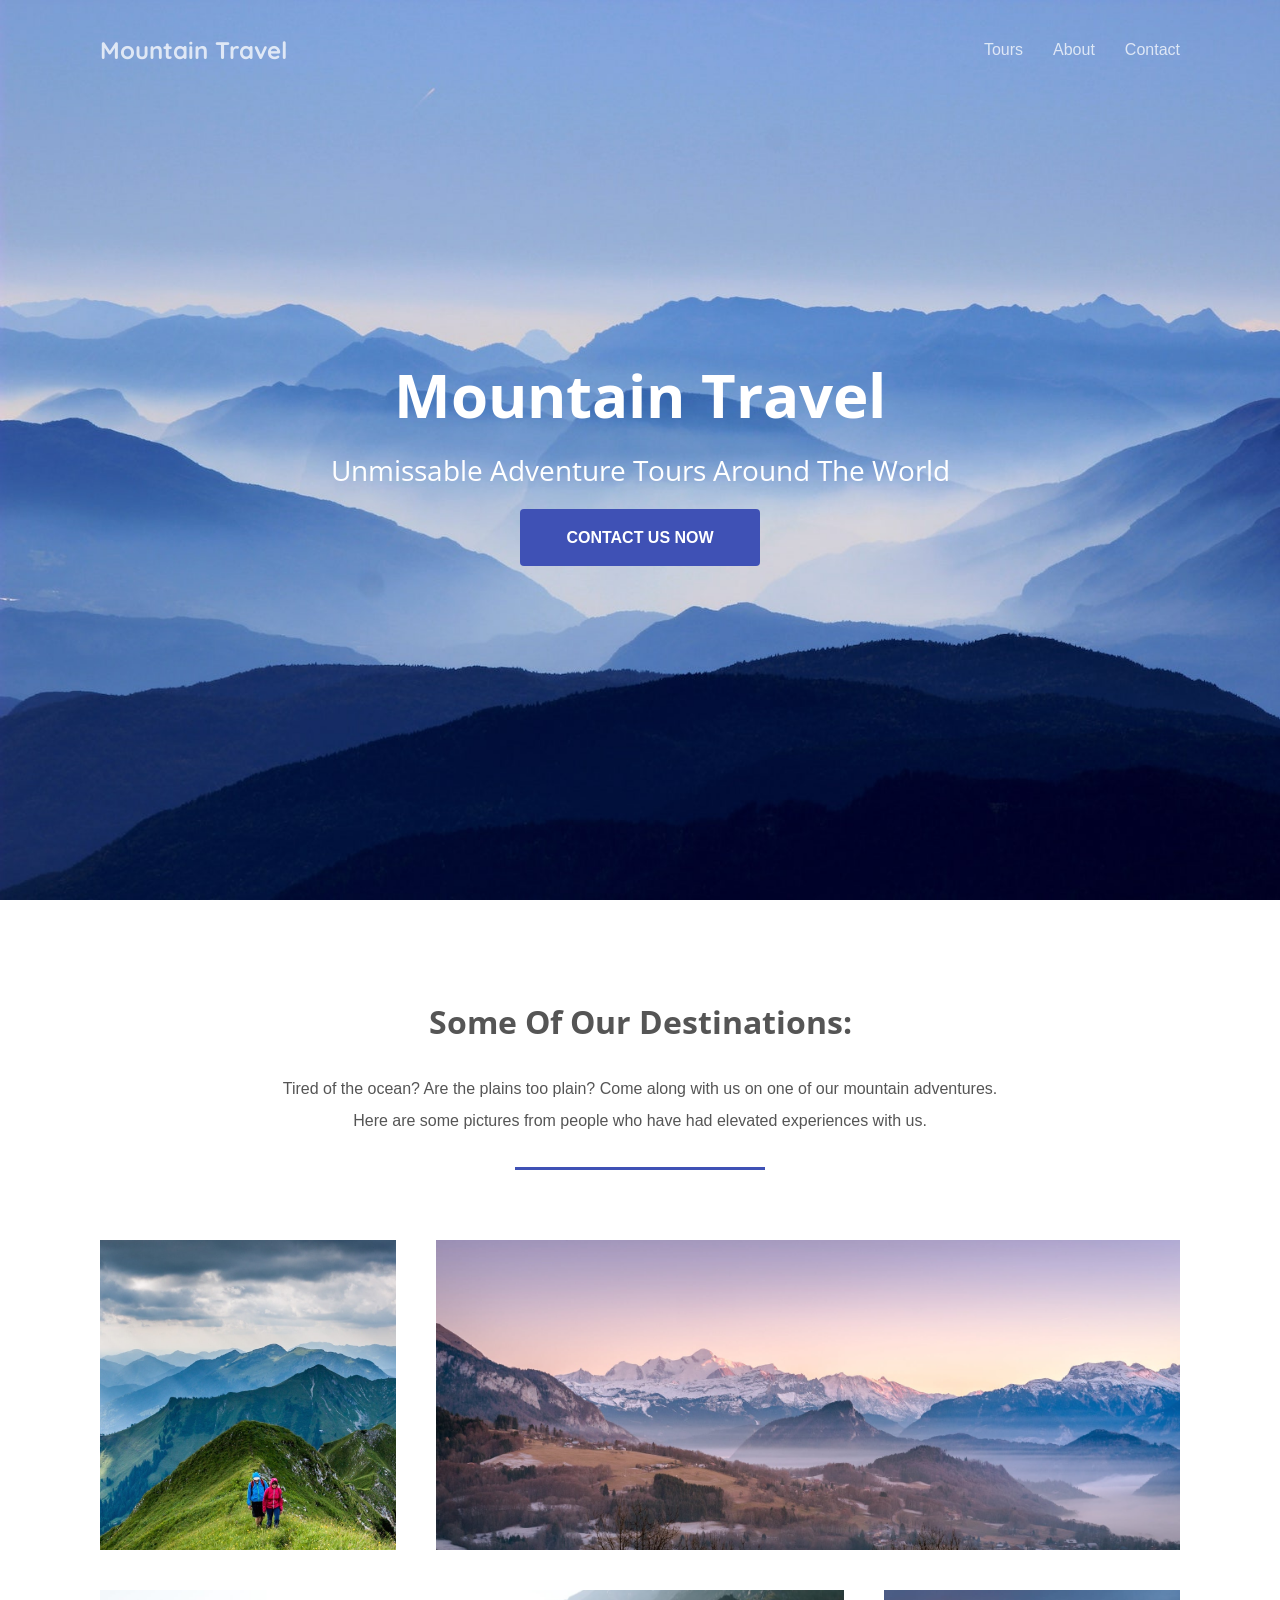
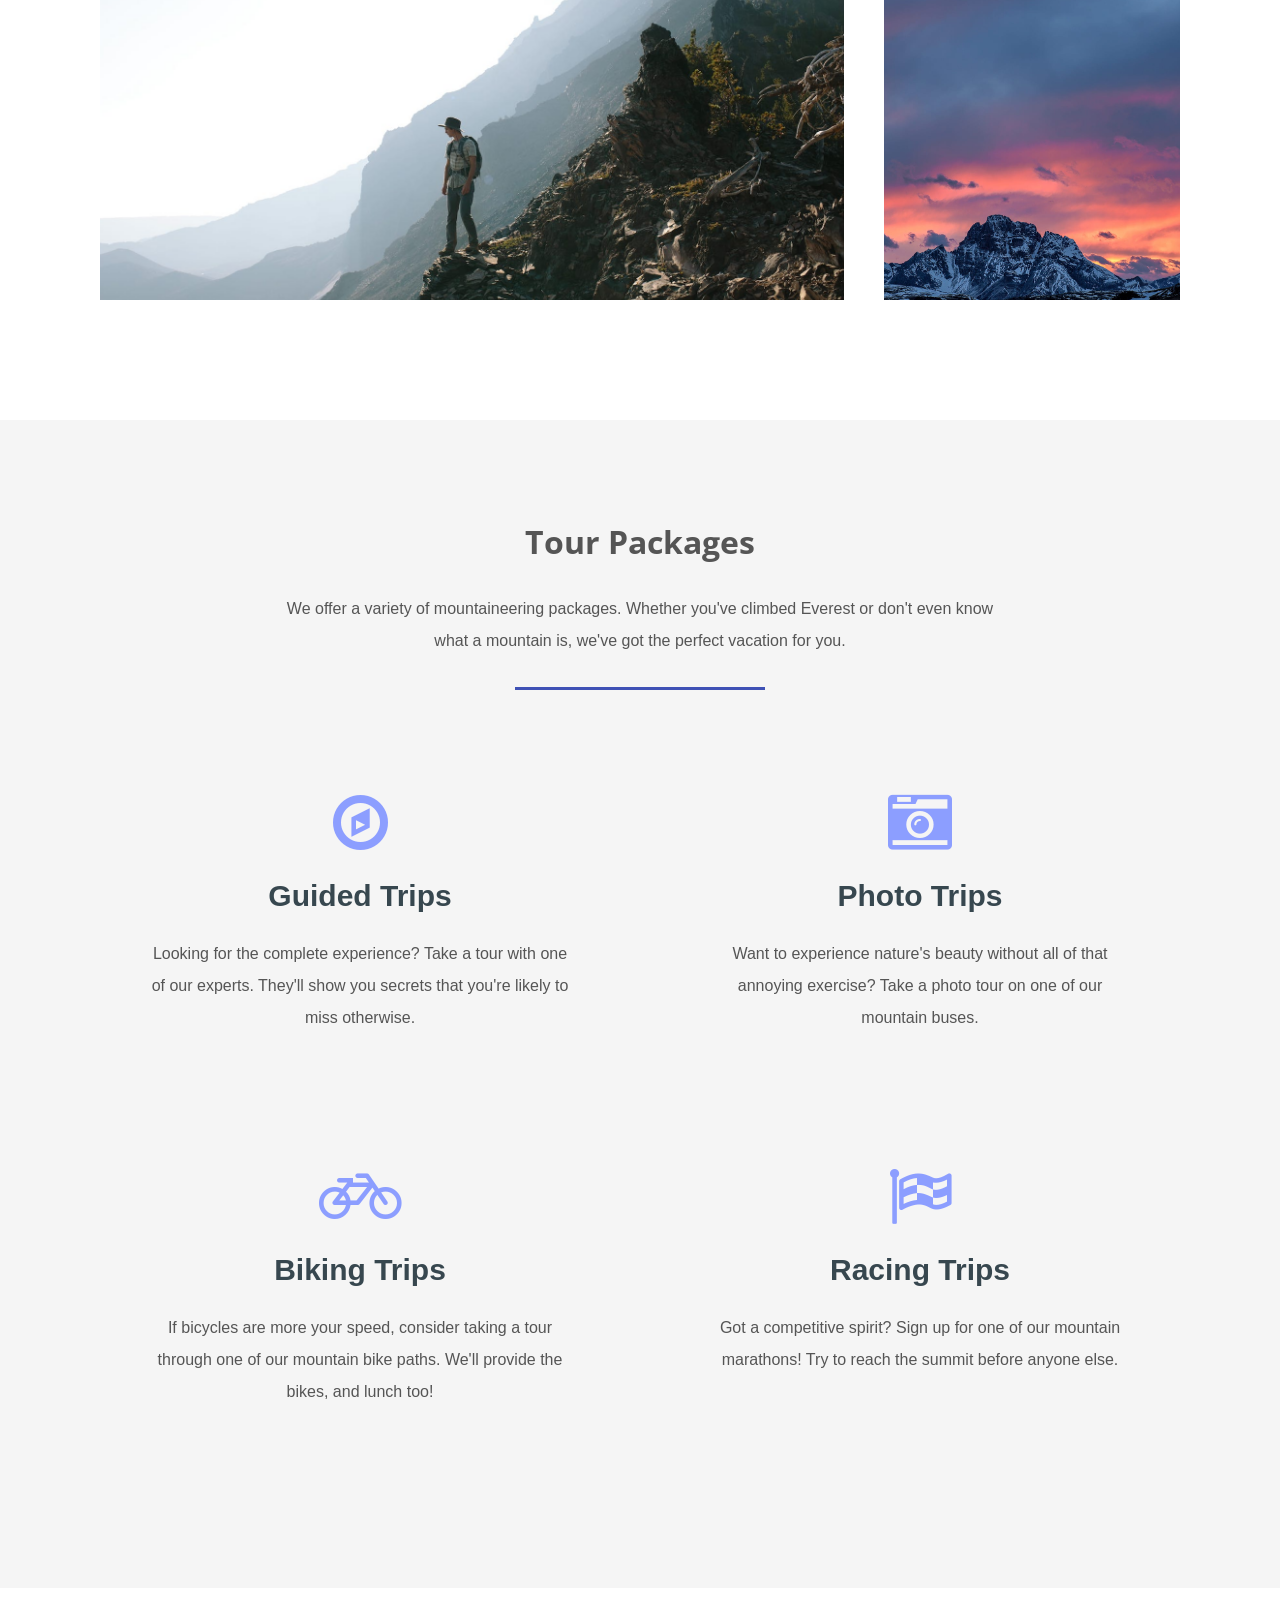
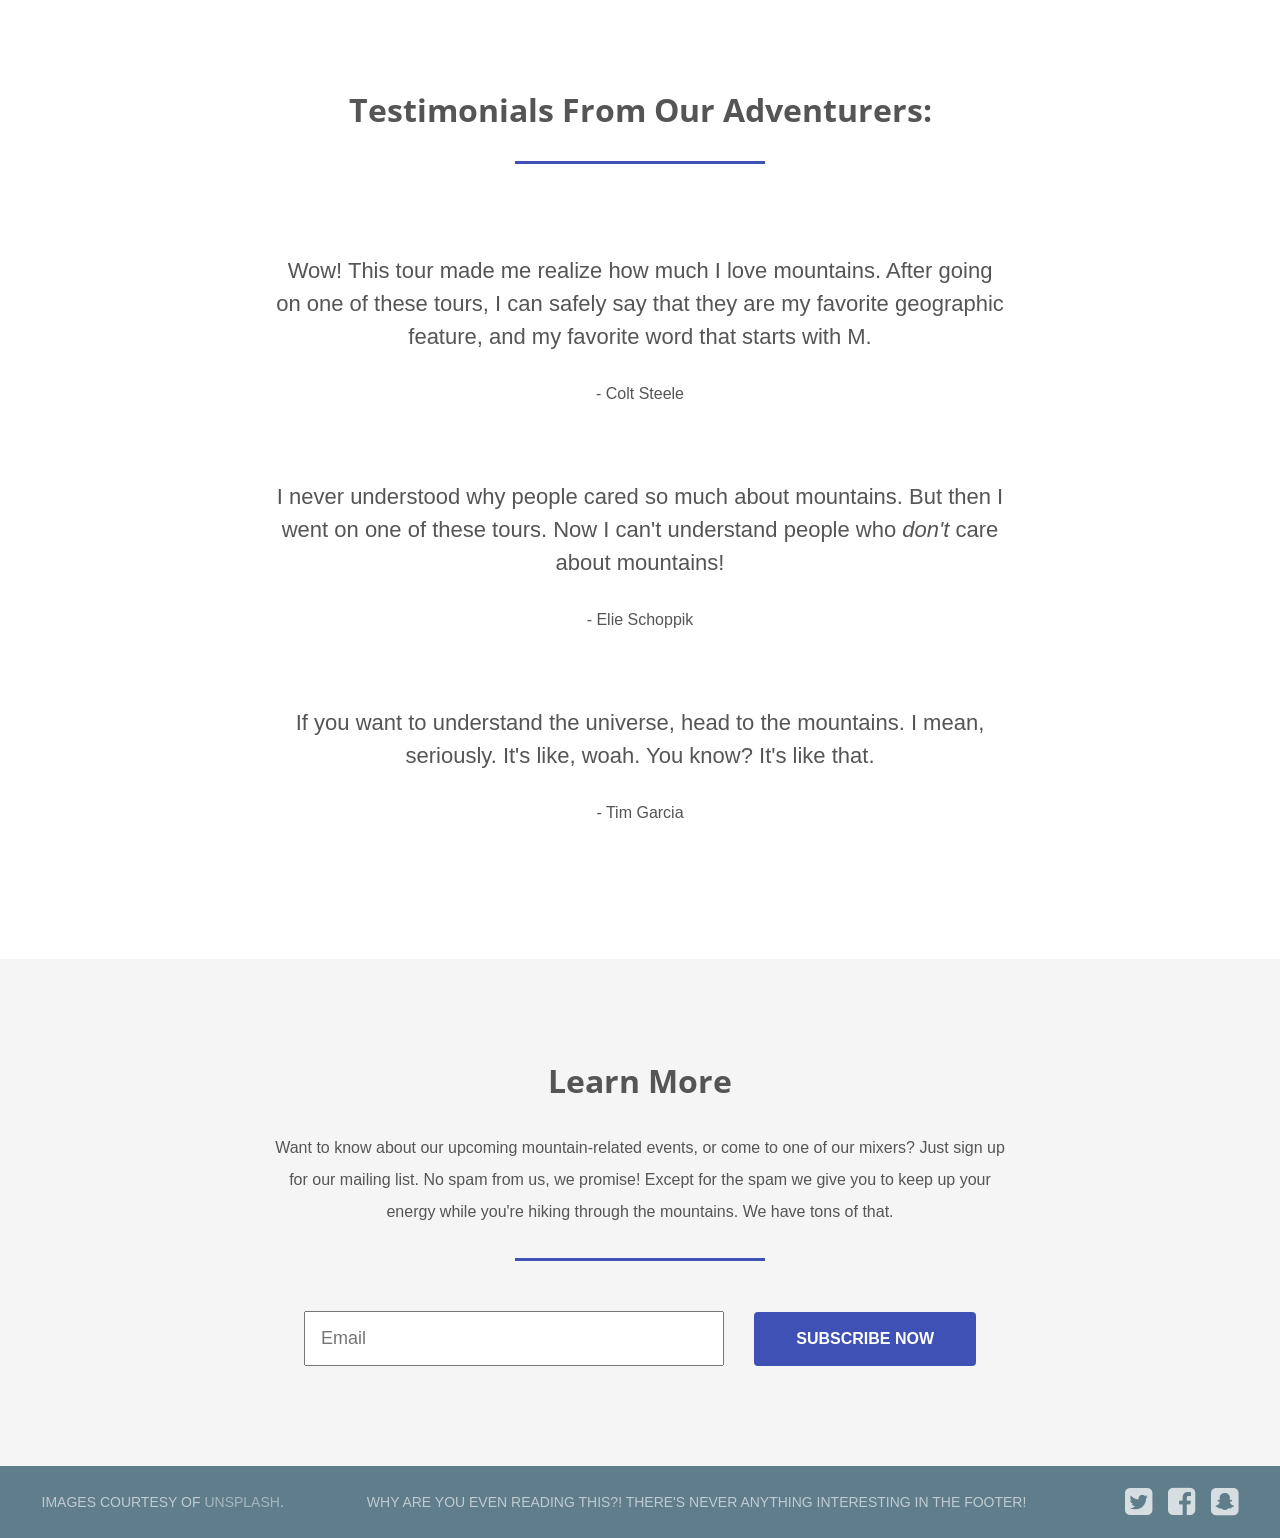
<file: index.html>
<!DOCTYPE html>
<html>
<head>
  <meta charset="utf-8">
  <meta name="viewport" content="width=device-width, initial-scale=1">
  <title>Mountain Travel</title>
  <link href="https://fonts.googleapis.com/css?family=Open+Sans" rel="stylesheet">
  <link href="https://fonts.googleapis.com/css?family=Quicksand" rel="stylesheet">
  <link rel="stylesheet" href="https://maxcdn.bootstrapcdn.com/font-awesome/4.7.0/css/font-awesome.min.css">
  <link rel="stylesheet" href="assets/css/styles.css">
</head>
<body class="inner-page">
  <!-- Forked from a template on Tutorialzine: https://tutorialzine.com/2016/06/freebie-landing-page-template-with-flexbox -->
<header>
    <h2><a href="#home">Mountain Travel</a></h2>
<nav>
    <ul>
        <li><a href="tours.html">Tours</a></li>
        <li><a href="about.html">About</a></li>
        <li><a href="contact.html">Contact</a></li>
    </ul>
</nav>
</header>

  <section class="hero" id="home">
    <div class="background-image" style="background-image: url(assets/img/main.jpg);"></div>
    <div class="hero-content-area">
      <h1>Mountain Travel</h1>
      <h3>Unmissable Adventure Tours Around The World</h3>
      <a href="contact.html" class="btn">Contact Us Now</a>
    </div>
  </section>
  
  <section class="destinations">
    <h3 class="title">Some of our destinations:</h3>
    <p>Tired of the ocean? Are the plains too plain? Come along with us on one of our mountain adventures. Here are some pictures from people who have had elevated experiences with us.</p>
    <hr>

    <ul class="grid">
      <li class="small" style="background-image: url(assets/img/mountain1.jpg);"></li>
      <li class="large" style="background-image: url(assets/img/mountain2.jpg);"></li>
      <li class="large" style="background-image: url(assets/img/mountain3.jpg);"></li>
      <li class="small" style="background-image: url(assets/img/mountain4.jpg);"></li>
    </ul>
  </section>

  <section class="packages" id="tours">
    <h3 class="title">Tour Packages</h3>
    <p>We offer a variety of mountaineering packages. Whether you've climbed Everest or don't even know what a mountain is, we've got the perfect vacation for you.</p>
    <hr>

    <ul class="grid">
      <li>
        <i class="fa fa-compass fa-4x"></i>
        <h4>Guided Trips</h4>
        <p>Looking for the complete experience? Take a tour with one of our experts. They'll show you secrets that you're likely to miss otherwise.</p>
      </li>
      <li>
        <i class="fa fa-camera-retro fa-4x"></i>
        <h4>Photo Trips</h4>
        <p>Want to experience nature's beauty without all of that annoying exercise? Take a photo tour on one of our mountain buses.</p>
      </li>
      <li>
        <i class="fa fa-bicycle fa-4x"></i>
        <h4>Biking Trips</h4>
        <p>If bicycles are more your speed, consider taking a tour through one of our mountain bike paths. We'll provide the bikes, and lunch too!</p>
      </li>
      <li>
        <i class="fa fa-flag-checkered fa-4x"></i>
        <h4>Racing Trips</h4>
        <p>Got a competitive spirit? Sign up for one of our mountain marathons! Try to reach the summit before anyone else.</p>
      </li>
    </ul>
  </section>

  <section class="testimonials" id="about">
    <h3 class="title">Testimonials from our adventurers:</h3>
    <hr>
    <p class="quote">Wow! This tour made me realize how much I love mountains. After going on one of these tours, I can safely say that they are my favorite geographic feature, and my favorite word that starts with M.</p>
    <p class="author">- Colt Steele</p>
    <p class="quote">I never understood why people cared so much about mountains. But then I went on one of these tours. Now I can't understand people who <em>don't</em> care about mountains!</p>
    <p class="author">- Elie Schoppik</p>
    <p class="quote">If you want to understand the universe, head to the mountains. I mean, seriously. It's like, woah. You know? It's like that.</p>
    <p class="author">- Tim Garcia</p>
  </section>

  <section class="contact" id="contact">
    <h3 class="title">Learn more</h3>
    <p>Want to know about our upcoming mountain-related events, or come to one of our mixers? Just sign up for our mailing list. No spam from us, we promise! Except for the spam we give you to keep up your energy while you're hiking through the mountains. We have tons of that.</p>
    <hr>
    <form>
      <input type="email" placeholder="Email">
      <a href="#" class="btn">Subscribe now</a>
    </form>
  </section>

  <footer>
    <p>Images courtesy of <a href="http://unsplash.com/">unsplash</a>.</p>
    <p>Why are you even reading this?! There's never anything interesting in the footer!</p>
    <ul>
      <li><a href="#"><i class="fa fa-twitter-square fa-2x"></i></a></li>
      <li><a href="#"><i class="fa fa-facebook-square fa-2x"></i></a></li>
      <li><a href="#"><i class="fa fa-snapchat-square fa-2x"></i></a></li>
    </ul>
  </footer>

</body>
</html>
</file>
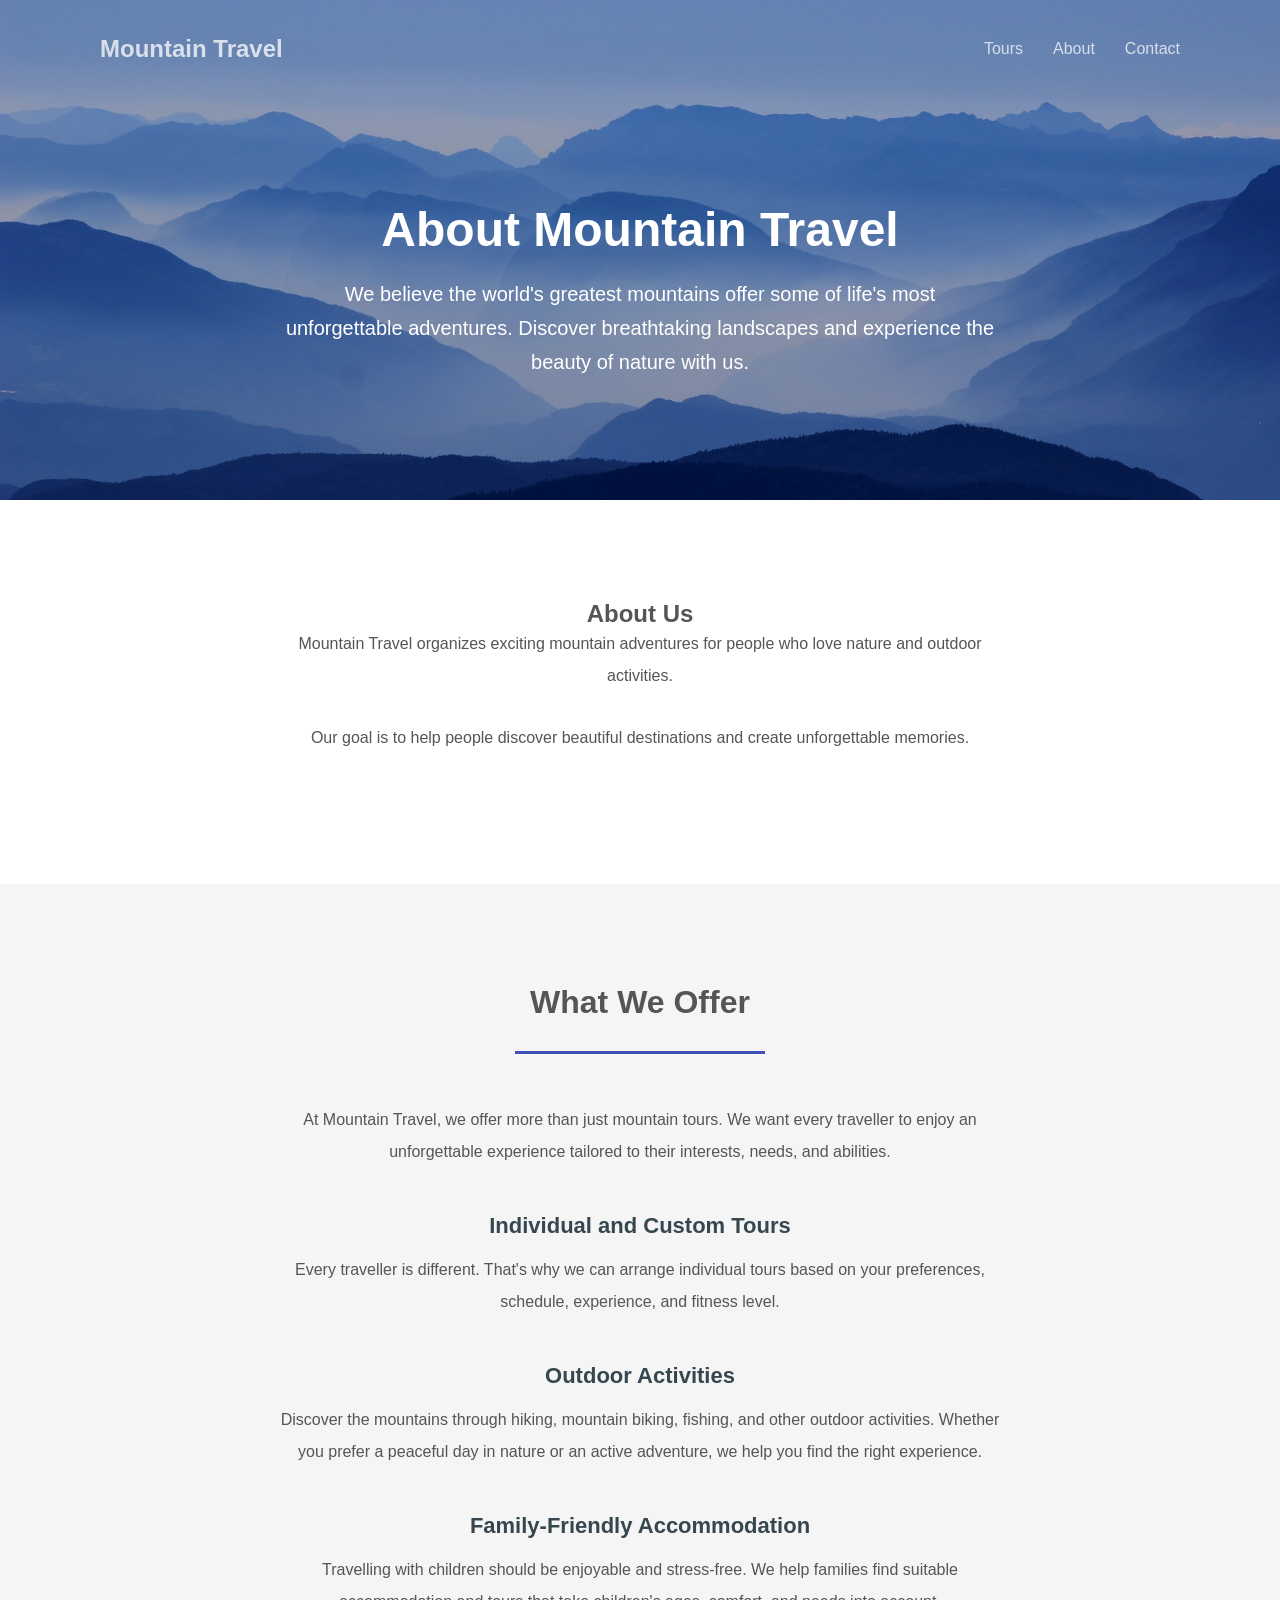
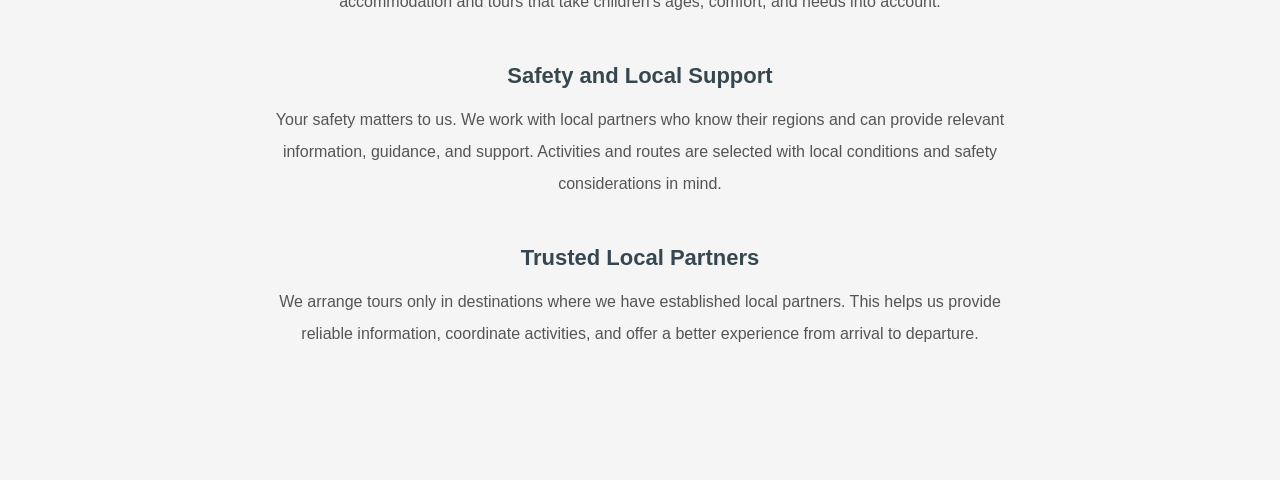
<file: about.html>
<!DOCTYPE html>
<html lang="en">
<head>
    <meta charset="UTF-8">
    <meta name="viewport" content="width=device-width, initial-scale=1.0">
    <title>About Us - Mountain Travel</title>
    <link rel="stylesheet" href="assets/css/styles.css">
</head>
<body class="tours-page">

    <header>
        <h2><a href="index.html">Mountain Travel</a></h2>

        <nav>
            <ul>
                <li><a href="tours.html">Tours</a></li>
                <li><a href="about.html">About</a></li>
                <li><a href="contact.html">Contact</a></li>
            </ul>
        </nav>
    </header>
    <section class="page-hero">
        <h1>About Mountain Travel</h1>
        <p>
            We believe the world's greatest mountains offer
            some of life's most unforgettable adventures.
            Discover breathtaking landscapes and experience
            the beauty of nature with us.
        </p>
    </section>
    <section>
        <h1>About Us</h1>
        <p>
            Mountain Travel organizes exciting mountain adventures
            for people who love nature and outdoor activities.
        </p>
        <p>
            Our goal is to help people discover beautiful destinations
            and create unforgettable memories.
        </p>
    </section>
    <section class="what-we-offer">
        <h3 class="title">What We Offer</h3>
        <hr>
    
        <p>
            At Mountain Travel, we offer more than just mountain tours.
            We want every traveller to enjoy an unforgettable experience
            tailored to their interests, needs, and abilities.
        </p>
    
        <div class="offer-item">
            <h4>Individual and Custom Tours</h4>
            <p>
                Every traveller is different. That's why we can arrange
                individual tours based on your preferences, schedule,
                experience, and fitness level.
            </p>
        </div>
    
        <div class="offer-item">
            <h4>Outdoor Activities</h4>
            <p>
                Discover the mountains through hiking, mountain biking,
                fishing, and other outdoor activities. Whether you prefer
                a peaceful day in nature or an active adventure, we help
                you find the right experience.
            </p>
        </div>
    
        <div class="offer-item">
            <h4>Family-Friendly Accommodation</h4>
            <p>
                Travelling with children should be enjoyable and stress-free.
                We help families find suitable accommodation and tours
                that take children's ages, comfort, and needs into account.
            </p>
        </div>
    
        <div class="offer-item">
            <h4>Safety and Local Support</h4>
            <p>
                Your safety matters to us. We work with local partners who
                know their regions and can provide relevant information,
                guidance, and support. Activities and routes are selected
                with local conditions and safety considerations in mind.
            </p>
        </div>
    
        <div class="offer-item">
            <h4>Trusted Local Partners</h4>
            <p>
                We arrange tours only in destinations where we have
                established local partners. This helps us provide reliable
                information, coordinate activities, and offer a better
                experience from arrival to departure.
            </p>
        </div>
    </section>
</body>
</html>
</file>
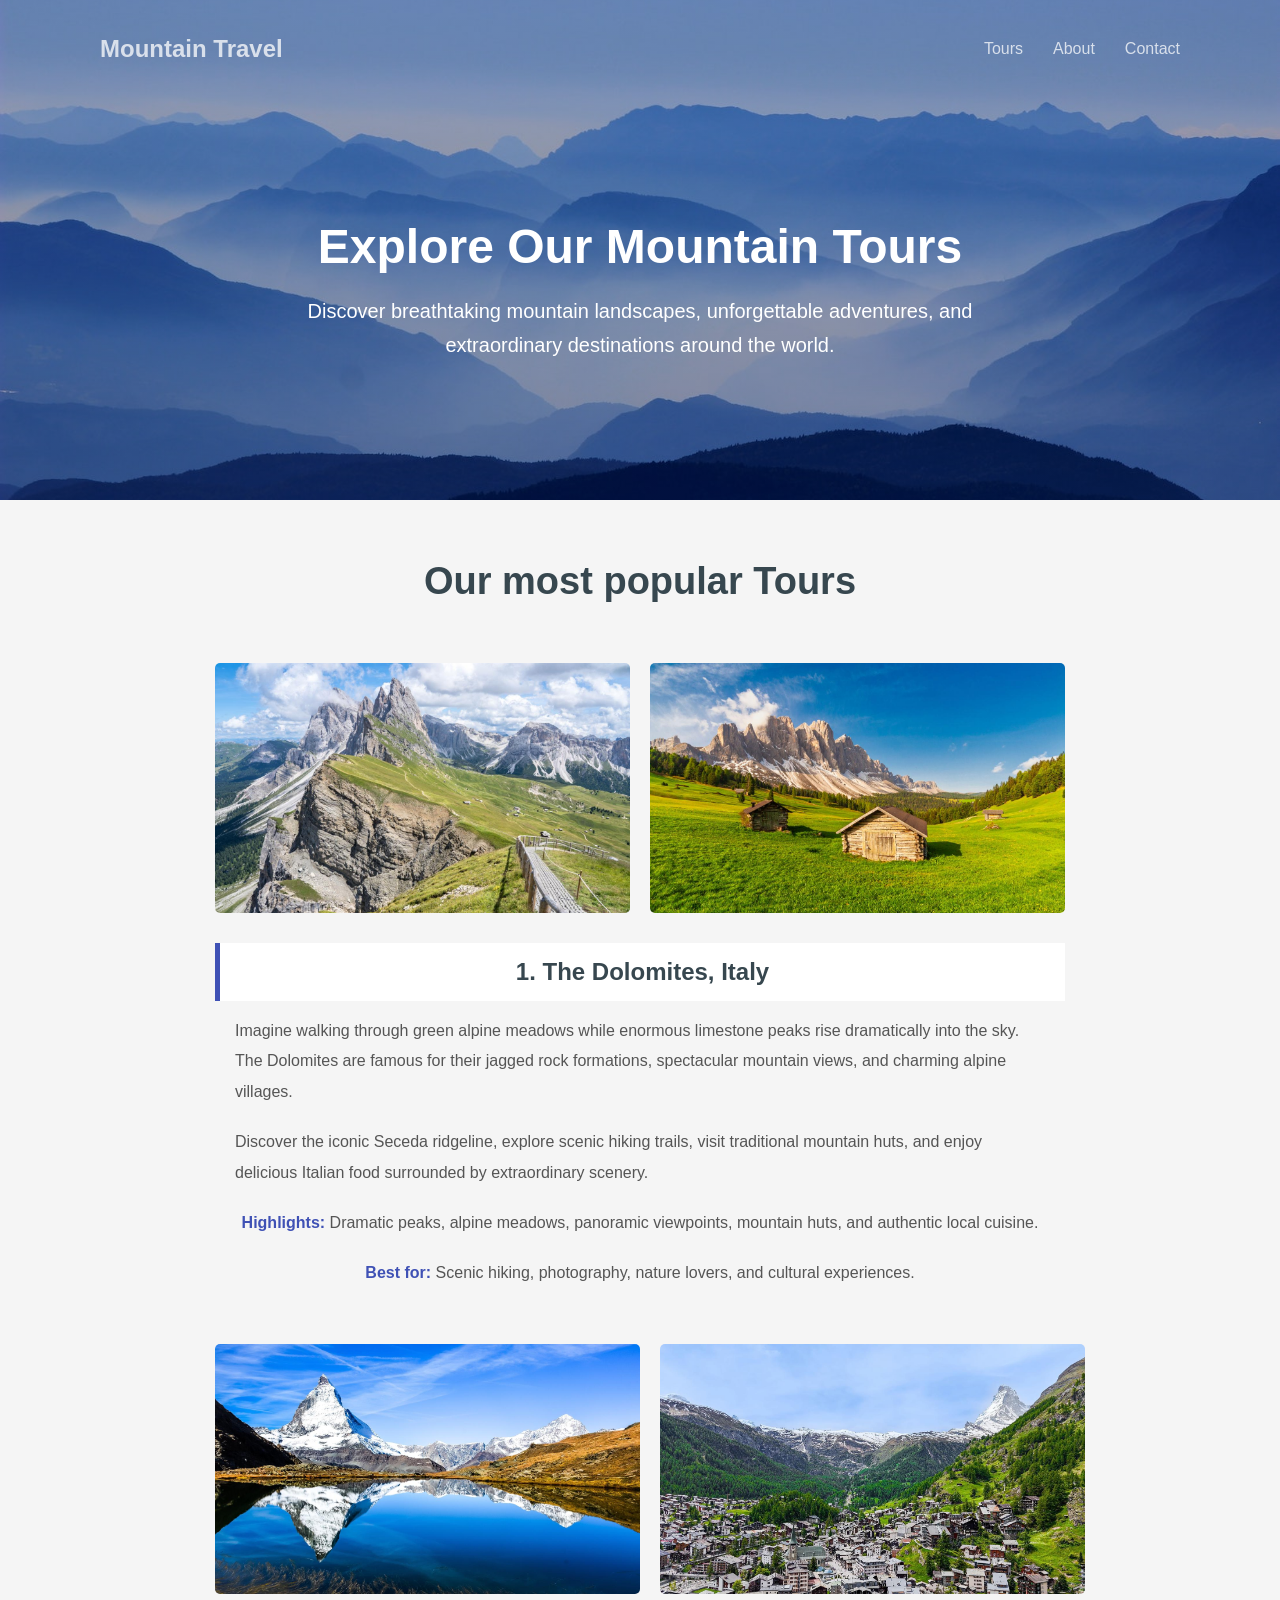
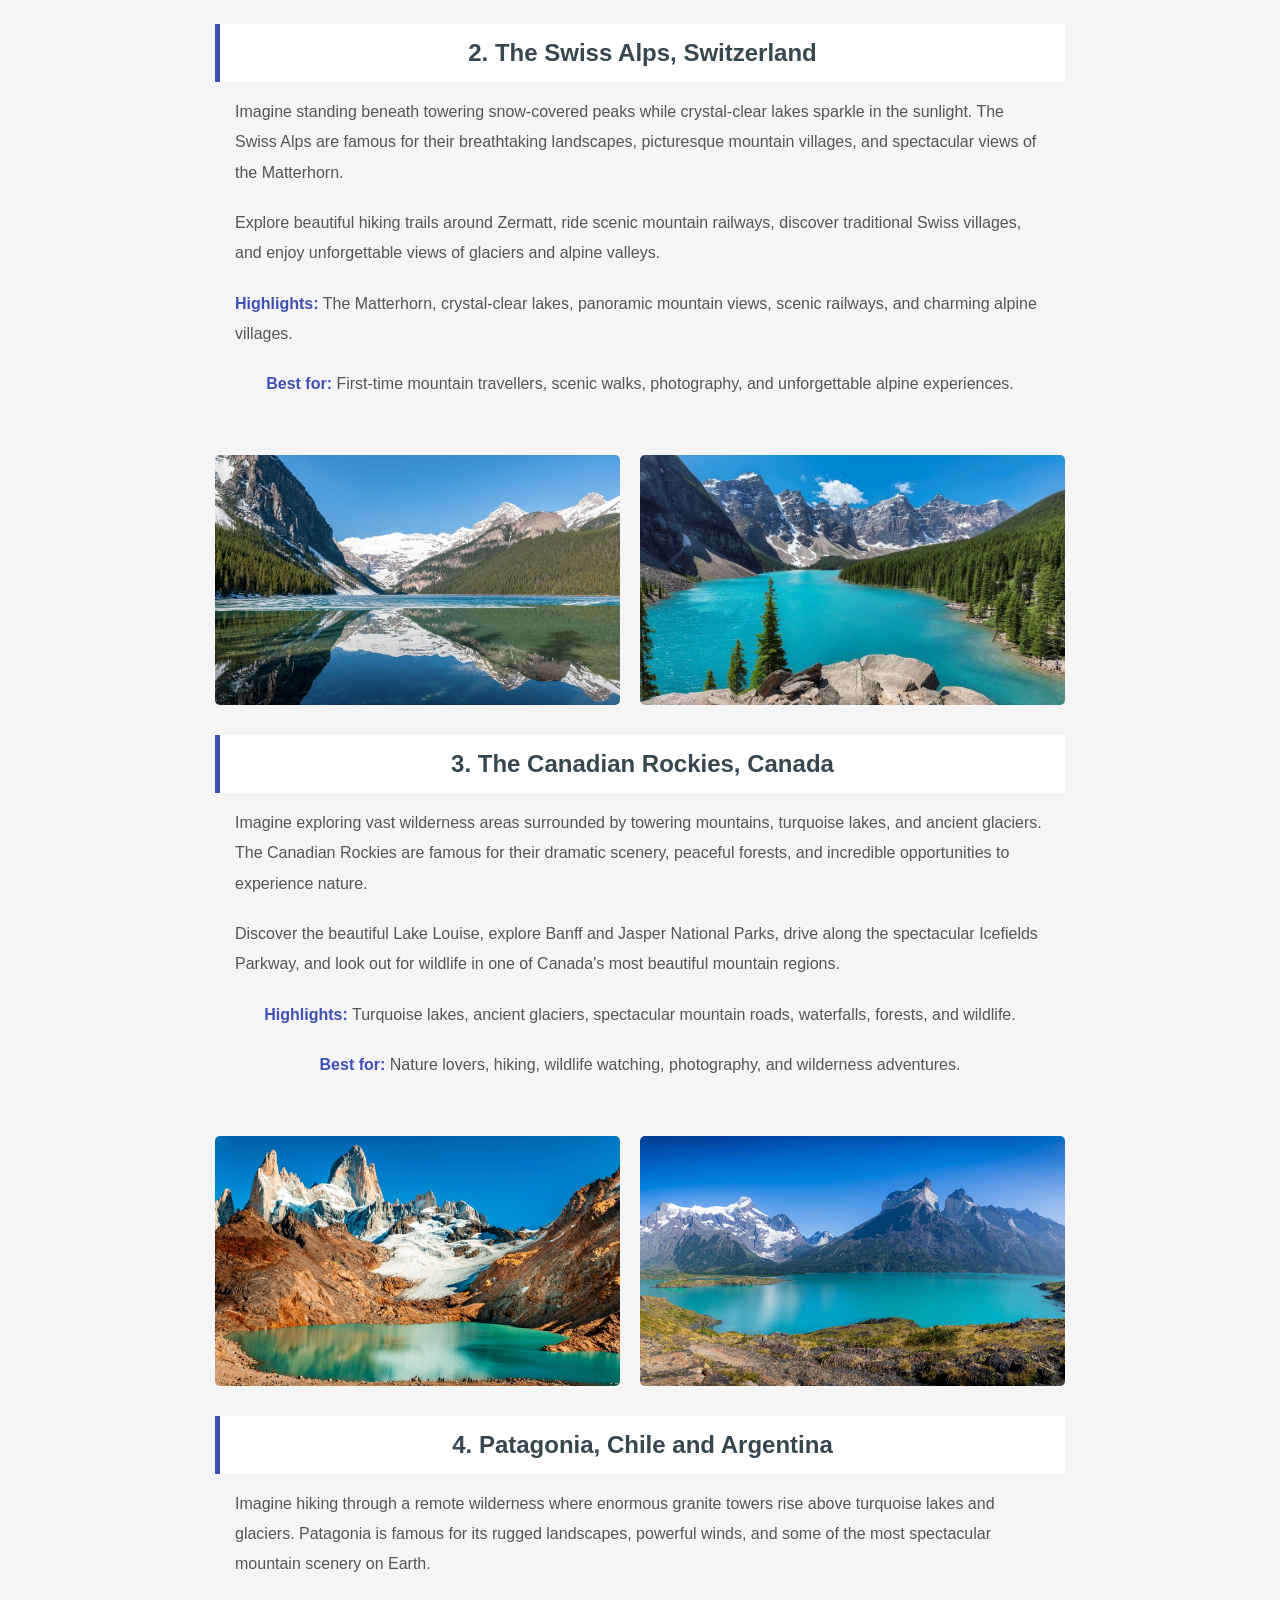
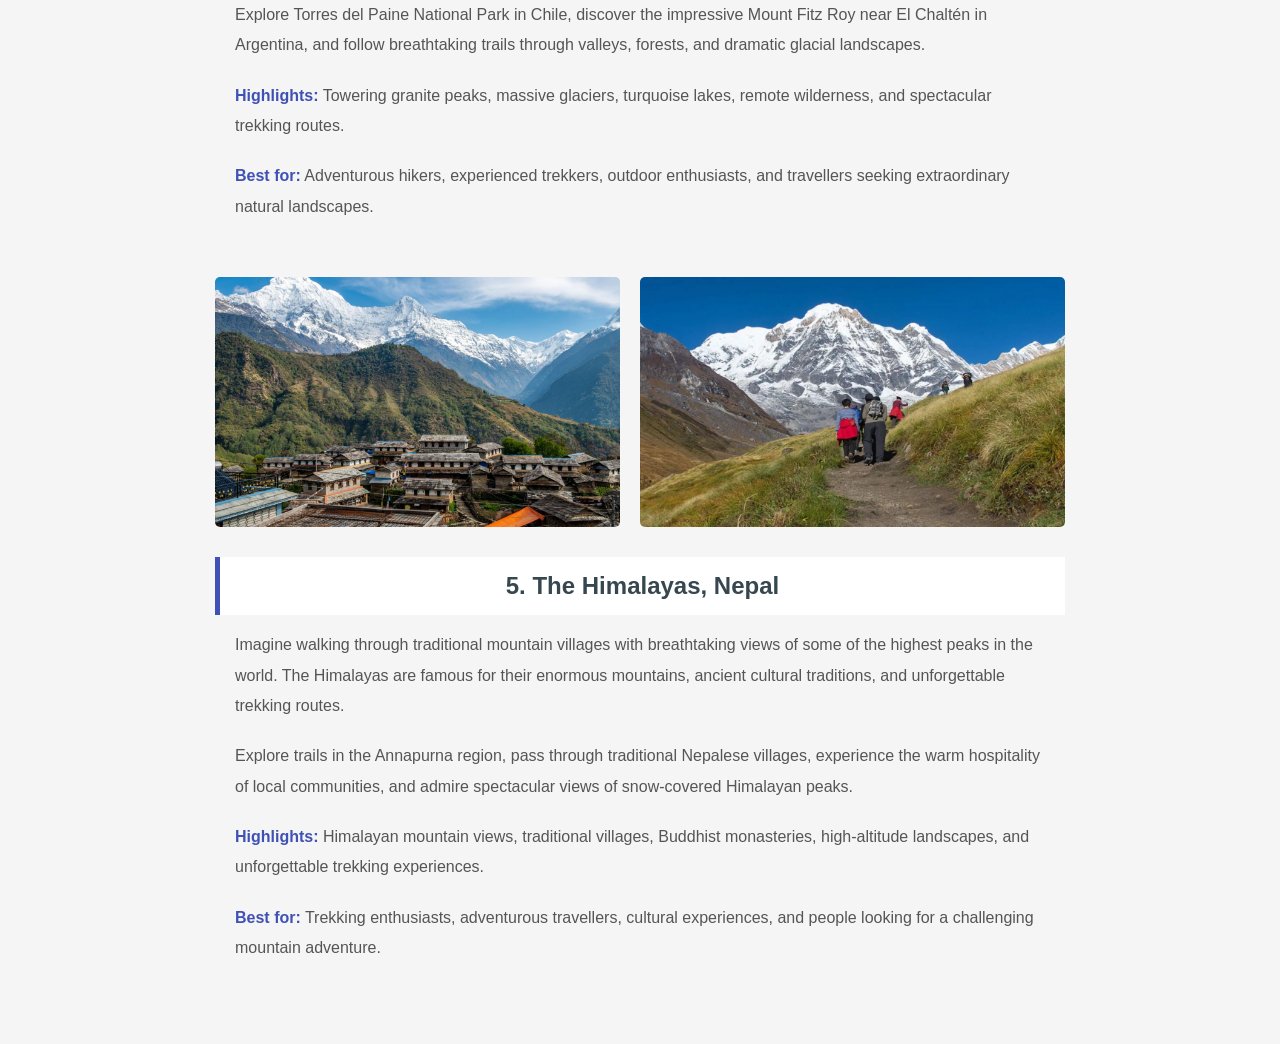
<file: tours.html>
<!DOCTYPE html>
<html lang="en">
<head>
    <meta charset="UTF-8">
    <meta name="viewport" content="width=device-width, initial-scale=1.0">
    <title>Tours - Mountain Travel</title>
    <link rel="stylesheet" href="assets/css/styles.css">
</head>
<body class="tours-page">

    <header>
        <h2><a href="index.html">Mountain Travel</a></h2>

        <nav>
            <ul>
                <li><a href="tours.html">Tours</a></li>
                <li><a href="about.html">About</a></li>
                <li><a href="contact.html">Contact</a></li>
            </ul>
        </nav>
    </header>
        <!-- Mountain Background Banner -->
    <section class="page-hero">
        <h1>Explore Our Mountain Tours</h1>
        <p>
            Discover breathtaking mountain landscapes,
            unforgettable adventures, and extraordinary
            destinations around the world.
        </p>
    </section>
    <section class="packages">
        <h1>Our most popular Tours</h1>
         <div class="tour-images">
            <img src="assets/img/dolomites1.jpg" alt="Dramatic peaks of the Dolomites">
            <img src="assets/img/dolomites2.jpg" alt="Alpine meadows in the Dolomites">
         </div>
         <h4>1. The Dolomites, Italy</h4>
                <p> 
                    Imagine walking through green alpine meadows while
                    enormous limestone peaks rise dramatically into the sky.
                    The Dolomites are famous for their jagged rock formations,
                    spectacular mountain views, and charming alpine villages.
                </p>
                <p>
                    Discover the iconic Seceda ridgeline, explore scenic
                    hiking trails, visit traditional mountain huts, and enjoy
                    delicious Italian food surrounded by extraordinary scenery.
                </p>
                <p>
                    <strong>Highlights:</strong> Dramatic peaks, alpine
                    meadows, panoramic viewpoints, mountain huts, and
                    authentic local cuisine.
                </p>
                <p>
                    <strong>Best for:</strong> Scenic hiking, photography,
                    nature lovers, and cultural experiences.
                </p>
            <div class="tour-images">
                <img src="assets/img/swiss1.jpg" alt="The Matterhorn in the Swiss Alps">
                <img src="assets/img/swiss2.jpg" alt="Mountain village in Switzerland">
            </div>
            <h4>2. The Swiss Alps, Switzerland</h4>
                <p>
                    Imagine standing beneath towering snow-covered peaks while
                    crystal-clear lakes sparkle in the sunlight. The Swiss Alps
                    are famous for their breathtaking landscapes, picturesque
                    mountain villages, and spectacular views of the Matterhorn.
                </p>
                <p>
                    Explore beautiful hiking trails around Zermatt, ride scenic
                    mountain railways, discover traditional Swiss villages, and
                    enjoy unforgettable views of glaciers and alpine valleys.
                </p>
                <p>
                    <strong>Highlights:</strong> The Matterhorn, crystal-clear
                    lakes, panoramic mountain views, scenic railways, and
                    charming alpine villages.
                </p>
                <p>
                    <strong>Best for:</strong> First-time mountain travellers,
                    scenic walks, photography, and unforgettable alpine experiences.
                </p>
           <div class="tour-images">
              <img src="assets/img/canada1.jpg" alt="Lake Louise in the Canadian Rockies">
              <img src="assets/img/canada2.jpg" alt="Mountain scenery in Canada">
           </div>
            <h4>3. The Canadian Rockies, Canada</h4>
                <p>
                    Imagine exploring vast wilderness areas surrounded by towering
                    mountains, turquoise lakes, and ancient glaciers. The Canadian
                    Rockies are famous for their dramatic scenery, peaceful forests,
                    and incredible opportunities to experience nature.
                </p>
                <p>
                    Discover the beautiful Lake Louise, explore Banff and Jasper
                    National Parks, drive along the spectacular Icefields Parkway,
                    and look out for wildlife in one of Canada's most beautiful
                    mountain regions.
                </p>
                <p>
                    <strong>Highlights:</strong> Turquoise lakes, ancient glaciers,
                    spectacular mountain roads, waterfalls, forests, and wildlife.
                </p>
                <p>
                    <strong>Best for:</strong> Nature lovers, hiking, wildlife
                    watching, photography, and wilderness adventures.
                </p>
            <div class="tour-images">
                <img src="assets/img/patagonia1.jpg" alt="Mount Fitz Roy in Patagonia">
                <img src="assets/img/patagonia2.jpg" alt="Torres del Paine in Chile">
            </div>         
            <h4>4. Patagonia, Chile and Argentina</h4>
                <p>
                    Imagine hiking through a remote wilderness where enormous
                    granite towers rise above turquoise lakes and glaciers.
                    Patagonia is famous for its rugged landscapes, powerful winds,
                    and some of the most spectacular mountain scenery on Earth.
                </p>
                <p>
                    Explore Torres del Paine National Park in Chile, discover
                    the impressive Mount Fitz Roy near El Chaltén in Argentina,
                    and follow breathtaking trails through valleys, forests,
                    and dramatic glacial landscapes.
                </p>
                <p>
                    <strong>Highlights:</strong> Towering granite peaks, massive
                    glaciers, turquoise lakes, remote wilderness, and spectacular
                    trekking routes.
                </p>
                <p>
                    <strong>Best for:</strong> Adventurous hikers, experienced
                    trekkers, outdoor enthusiasts, and travellers seeking
                    extraordinary natural landscapes.
                </p>
            <div class="tour-images">
                <img src="assets/img/himalayas1.jpg" alt="Himalayan mountain peaks in Nepal">
                <img src="assets/img/himalayas2.jpg" alt="A trekking trail in the Himalayas">
            </div>
            <h4>5. The Himalayas, Nepal</h4>
                <p>
                    Imagine walking through traditional mountain villages with
                    breathtaking views of some of the highest peaks in the world.
                    The Himalayas are famous for their enormous mountains,
                    ancient cultural traditions, and unforgettable trekking routes.
                </p>
                <p>
                    Explore trails in the Annapurna region, pass through traditional
                    Nepalese villages, experience the warm hospitality of local
                    communities, and admire spectacular views of snow-covered
                    Himalayan peaks.
                </p>
                <p>
                    <strong>Highlights:</strong> Himalayan mountain views,
                    traditional villages, Buddhist monasteries, high-altitude
                    landscapes, and unforgettable trekking experiences.
                </p>
                <p>
                    <strong>Best for:</strong> Trekking enthusiasts, adventurous
                    travellers, cultural experiences, and people looking for
                    a challenging mountain adventure.
                </p>      
    </section>
</body>
</html>
</file>
<file: assets/css/styles.css>
/*General Styles*/

* {
	margin: 0;
	padding: 0;
	box-sizing: border-box;
}

html {
	font: normal 16px sans-serif;
	color: #555;
}

ul,
nav {
	list-style: none;
}

a {
	text-decoration: none;
	opacity: 0.75;
	color: #fff;
}

a:hover {
	opacity: 1;
}

a.btn {
	border-radius: 4px;
	text-transform: uppercase;
	font-weight: bold;
	text-align: center;
	background-color: #3f51b5;
	opacity: 1;
}

section {
	display: flex;
	flex-direction: column;
	align-items: center;
	padding: 100px 80px;
}

section:not(.hero):nth-child(even) {
	background-color: #f5f5f5;
}

.grid {
	width: 100%;
	display: flex;
	flex-wrap: wrap;
	justify-content: center;
}

hr {
	width: 250px;
	height: 3px;
	background-color: #3f51b5;
	border: 0;
	margin-bottom: 50px;
}

section h3.title {
	text-transform: capitalize;
	font: bold 32px "Open Sans", sans-serif;
	margin-bottom: 30px;
	text-align: center;
}

section p {
	max-width: 775px;
	line-height: 2;
	padding: 0 20px;
	margin-bottom: 30px;
	text-align: center;
}

@media (max-width: 800px) {
	section {
		padding: 50px 20px;
	}
}

/*Header Styles*/

header {
position: absolute;
z-index: 10;
pointer-events: auto;
width: 100%;
display: flex;
justify-content: space-between;
align-items: center;
padding: 35px 100px 0;
animation: 1s fadein 0.5s forwards;
opacity: 0;
color: #fff;
}
@keyframes fadein {
	100% {
		opacity: 1;
	}
}

header h2 {
	font-family: "Quicksand", sans-serif;
}

header nav ul {
    display: flex;
    margin-right: -15px;
}

header nav li {
    margin: 0 15px;
}

@media (max-width: 800px) {
	header {
		padding: 20px 50px;
		flex-direction: column;
	}

	header h2 {
		margin-bottom: 15px;
	}
}

/*Hero Styles*/

.hero {
	position: relative;
	justify-content: center;
	text-align: center;
	min-height: 100vh;
	color: #fff;
}

.hero .background-image {
	position: absolute;
	top: 0;
	left: 0;
	width: 100%;
	height: 100%;
	background-size: cover;
	z-index: -1;
	background-color: #80a3db;
}

.hero h1 {
	font: bold 60px "Open Sans", sans-serif;
	margin-bottom: 15px;
}

.hero h3 {
	font: normal 28px "Open Sans", sans-serif;
	margin-bottom: 40px;
}

.hero a.btn {
	padding: 20px 46px;
}

.hero-content-area {
	opacity: 0;
	margin-top: 100px;
	animation: 1s slidefade 1s forwards;
}

@keyframes slidefade {
	100% {
		opacity: 1;
		margin: 0;
	}
}

@media (max-width: 800px) {
	.hero {
		min-height: 600px;
	}

	.hero h1 {
		font-size: 48px;
	}

	.hero h3 {
		font-size: 24px;
	}

	.hero a.btn {
		padding: 15px 40px;
	}
}

/*Destinations Section*/

.destinations .grid li {
	height: 350px;
	padding: 20px;
	background-clip: content-box;
	background-size: cover;
	background-position: center;
}

.destinations .grid li.small {
	flex-basis: 30%;
}

.destinations .grid li.large {
	flex-basis: 70%;
}

@media (max-width: 1100px) {
	.destinations .grid li.small,
	.destinations .grid li.large {
		flex-basis: 50%;
	}
}

@media (max-width: 800px) {
	.destinations .grid li.small,
	.destinations .grid li.large {
		flex-basis: 100%;
	}
}

/*Packages Section*/

.packages .grid li {
	padding: 50px;
	flex-basis: 50%;
	text-align: center;
}

.packages .grid li i {
	color: #8c9eff;
}

.packages .grid li h4 {
	font-size: 30px;
	margin: 25px 0;
}

@media (max-width: 800px) {
	.packages .grid li {
		flex-basis: 100%;
		padding: 20px;
	}
}

/*Testimonials Section*/

.testimonials .quote {
	font-size: 22px;
	font-weight: 300;
	line-height: 1.5;
	margin: 40px 0 25px;
}

@media (max-width: 800px) {
	.testimonials .quote {
		font-size: 18px;
		margin: 15px 0;
	}

	.testimonials .author {
		font-size: 14px;
	}
}

/*Contact Section*/

.contact form {
	display: flex;
	align-items: center;
	justify-content: center;
	flex-wrap: wrap;
	width: 60%;
}

.contact form .btn {
	padding: 18px 42px;
}

.contact form input {
	padding: 15px;
	margin-right: 30px;
	font-size: 18px;
	color: #555;
	flex: 1;
}

@media (max-width: 1000px) {
	.contact form input {
		flex-basis: 100%;
		margin: 0 0 20px 0;
	}
}

/*Footer Section*/

footer {
	display: flex;
	align-items: center;
	justify-content: space-around;
	background-color: #607d8b;
	color: #fff;
	padding: 20px 0;
}

footer ul {
	display: flex;
}

footer ul li {
	margin-left: 16px;
}

footer p {
	text-transform: uppercase;
	font-size: 14px;
	opacity: 0.6;
	align-self: center;
}

@media (max-width: 1100px) {
	footer {
		flex-direction: column;
	}

	footer p {
		text-align: center;
		margin-bottom: 20px;
	}

	footer ul li {
		margin: 0 8px;
	}
} 
/* Tours Page */

/* Header over the mountain background */

.tours-page header {
    opacity: 1;
    animation: none;
    padding: 35px 100px;
}

/* Mountain background banner */

.page-hero {
    min-height: 500px;
    padding: 180px 25px 70px;
    justify-content: center;
    text-align: center;
    color: white;

    background:
        linear-gradient(rgba(0, 40, 100, 0.3), rgba(0, 20, 70, 0.4)),
        url("../img/main.jpg") center / cover no-repeat;
}

.page-hero h1 {
    font: bold 48px "Open Sans", sans-serif;
    margin-bottom: 20px;
    color: white;
}

.page-hero p {
    max-width: 750px;
    color: white;
    font-size: 20px;
    line-height: 1.7;
}

/* Tours section */

.tours-page .packages {
    background-color: #f5f5f5;
    padding: 60px 25px;
}

.tours-page .packages h1 {
    margin-bottom: 25px;
    color: #37474f;
    font: bold 38px "Open Sans", sans-serif;
    text-align: center;
}

.tours-page .packages h4 {
    width: 100%;
    max-width: 850px;
    margin: 30px auto 15px;
    padding: 15px 20px;
    border-left: 5px solid #3f51b5;
    background-color: white;
    color: #37474f;
    font-size: 24px;
}

.tours-page .packages p {
    max-width: 850px;
    margin: 0 auto 20px;
    color: #555;
    line-height: 1.9;
    text-align: left;
}

.tours-page .packages strong {
    color: #3f51b5;
}
section h4 {
    color: #37474f;
    font-size: 22px;
    margin: 15px 0;	
    text-align: center;
}

/* Mobile screens */

@media (max-width: 800px) {
    .tours-page header {
        padding: 20px;
    }

    .page-hero {
        min-height: 420px;
        padding: 150px 20px 50px;
    }

    .page-hero h1 {
        font-size: 32px;
    }

    .page-hero p {
        font-size: 17px;
    }

    .tours-page .packages h1 {
        font-size: 30px;
    }

    .tours-page .packages h4 {
        font-size: 20px;
    }
}
/* Tour images */

.tour-images {
    display: flex;
    gap: 20px;
    width: 100%;
    max-width: 850px;
    margin: 35px auto 0;
}

.tour-images img {
    width: 50%;
    height: 250px;
    object-fit: cover;
    border-radius: 5px;
}

/* Mobile screens */

@media (max-width: 600px) {
    .tour-images {
        gap: 10px;
    }

    .tour-images img {
        height: 160px;
    }
}
</file>
